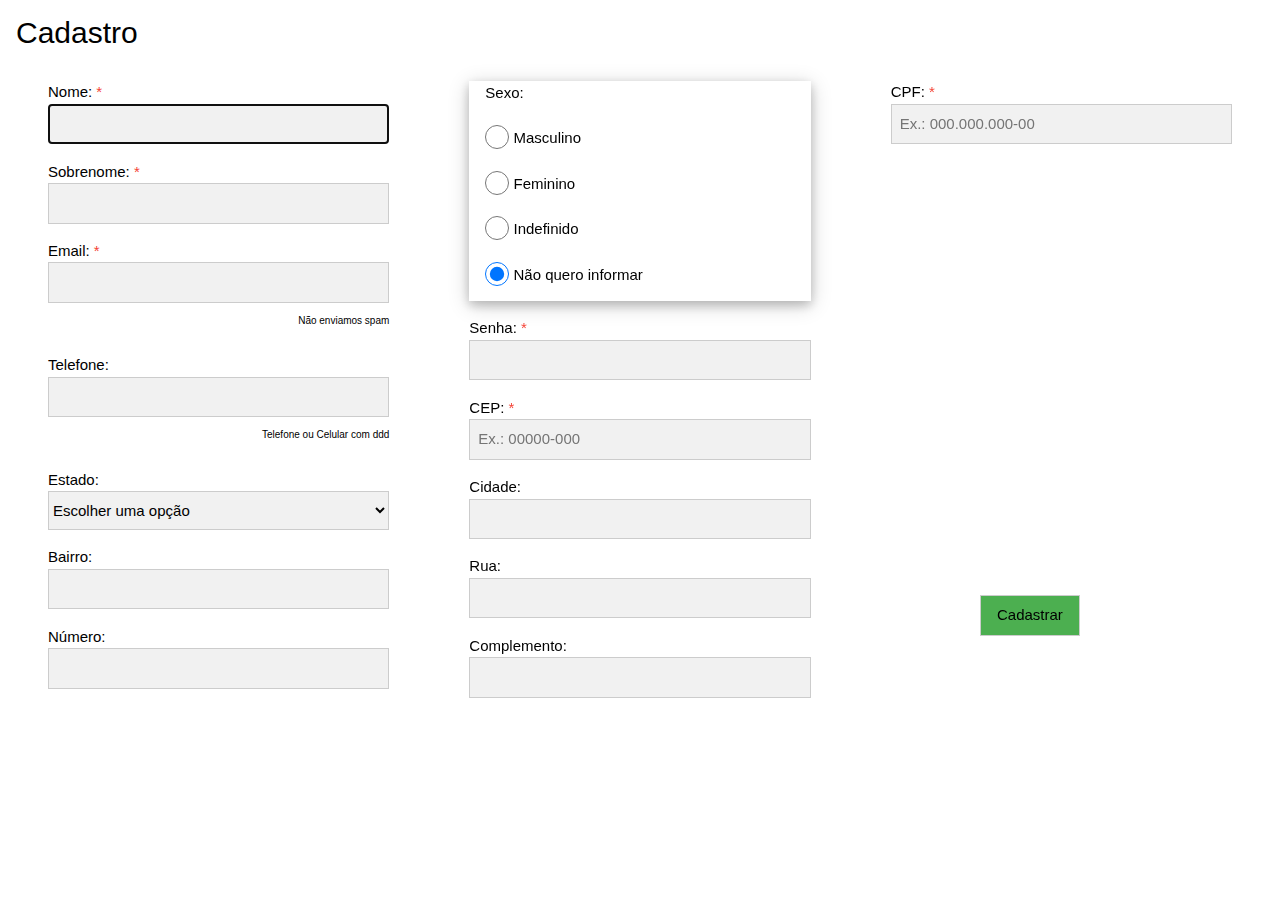
<file: Music&Life/Cadastro/index.html>
<!DOCTYPE html>
<html>
<title>Cadastro</title>
<meta name="viewport" content="width=device-width, initial-scale=1">
<link rel="stylesheet" href="https://www.w3schools.com/w3css/4/w3.css">
<link rel="stylesheet" href="style.css">
<script src="https://ajax.googleapis.com/ajax/libs/jquery/3.5.1/jquery.min.js"></script>

<body>

    <div class="w3-container">
        <h2>Cadastro</h2>
    </div>

    <div class="w3-row-padding">
        <div class="w3-third">
            <div class="w3-container w3-margin">
                <label>Nome:</label> <label class="w3-text-red">*</label>
                <input class="w3-input w3-light-grey w3-border" type="text" autofocus required id="name" name="name">
            </div>
            <div class="w3-container w3-margin">
                <label>Sobrenome:</label> <label class="w3-text-red">*</label>
                <input class="w3-input w3-light-grey  w3-border" type="text" required id="name" name="name">
            </div>
            <div class="w3-container w3-margin">
                <label>Email:</label> <label class="w3-text-red">*</label>
                <input class="w3-input w3-light-grey w3-border" id="email" name="email" required type="email" required>
                <p class="w3-right-align w3-tiny">Não enviamos spam</p>
            </div>
            <div class="w3-container w3-margin">
                <label>Telefone:</label>
                <input class="w3-input w3-light-grey w3-border" type="text" id="cellphone" name="cellphone">
                <p class=" w3-right-align w3-tiny ">Telefone ou Celular com ddd</p>
            </div>
            <div class="w3-container w3-margin">
                <label>Estado:</label>
                <select class="w3-select w3-light-grey w3-border" name="option">
                    <option value=" " disabled selected>Escolher uma opção</option>
                    <option value="1 ">PR</option>
                    <option value="2 ">SC</option>
                    <option value="3 ">RS</option>
                </select>
            </div>
            <div class="w3-container w3-margin">
                <label>Bairro:</label>
                <input class="w3-input w3-light-grey w3-border" type="text">
            </div>
            <div class="w3-container w3-margin">
                <label>Número:</label>
                <input class="w3-input w3-light-grey w3-border" type="number" id="number" name="number">
            </div>
        </div>

        <div class="w3-third">
            <div class="w3-container w3-margin">
                <form class="w3-container w3-card-4">
                    <label>Sexo:</label>
                    <p>
                        <input class="w3-radio" type="radio" name="gender" value="Masculino">
                        <label>Masculino</label></p>
                    <p>
                        <input class="w3-radio" type="radio" name="gender" value="Feminino">
                        <label>Feminino</label></p>
                    <p>
                        <input class="w3-radio" type="radio" name="gender" value="Indefinido">
                        <label>Indefinido</label></p>
                    <p>
                        <input class="w3-radio" type="radio" name="gender" value="Indefinido" checked>
                        <label>Não quero informar</label></p>
                </form>
            </div>
            <div class="w3-container w3-margin">
                <label>Senha:</label> <label class="w3-text-red">*</label>
                <input class="w3-input w3-light-grey w3-border" type="password" required>
            </div>
            <div class="w3-container w3-margin">
                <label>CEP:</label> <label class="w3-text-red">*</label>
                <input class="w3-input w3-light-grey w3-border form-control cep-mask" required type="text" required placeholder="Ex.: 00000-000">
            </div>
            <div class="w3-container w3-margin">
                <label>Cidade:</label>
                <input class="w3-input w3-light-grey w3-border" type="text">
            </div>
            <div class="w3-container w3-margin">
                <label>Rua:</label>
                <input class="w3-input w3-light-grey w3-border" type="text">
            </div>
            <div class="w3-container w3-margin">
                <label>Complemento:</label>
                <input class="w3-input w3-light-grey w3-border" type="text">
            </div>
        </div>

        <div class="w3-third">
            <div class="w3-container w3-margin">
                <label>CPF:</label> <label class="w3-text-red">*</label>
                <input class="w3-input w3-light-grey w3-border form-control cpf-mask" required type="text" required placeholder="Ex.: 000.000.000-00">
            </div>
            <div id="posicao">
                <p>
                    <button type="submit" class="w3-btn w3-green w3-border w3-text-black">Cadastrar</button></p>
            </div>
        </div>

</body>

</html>
</file>
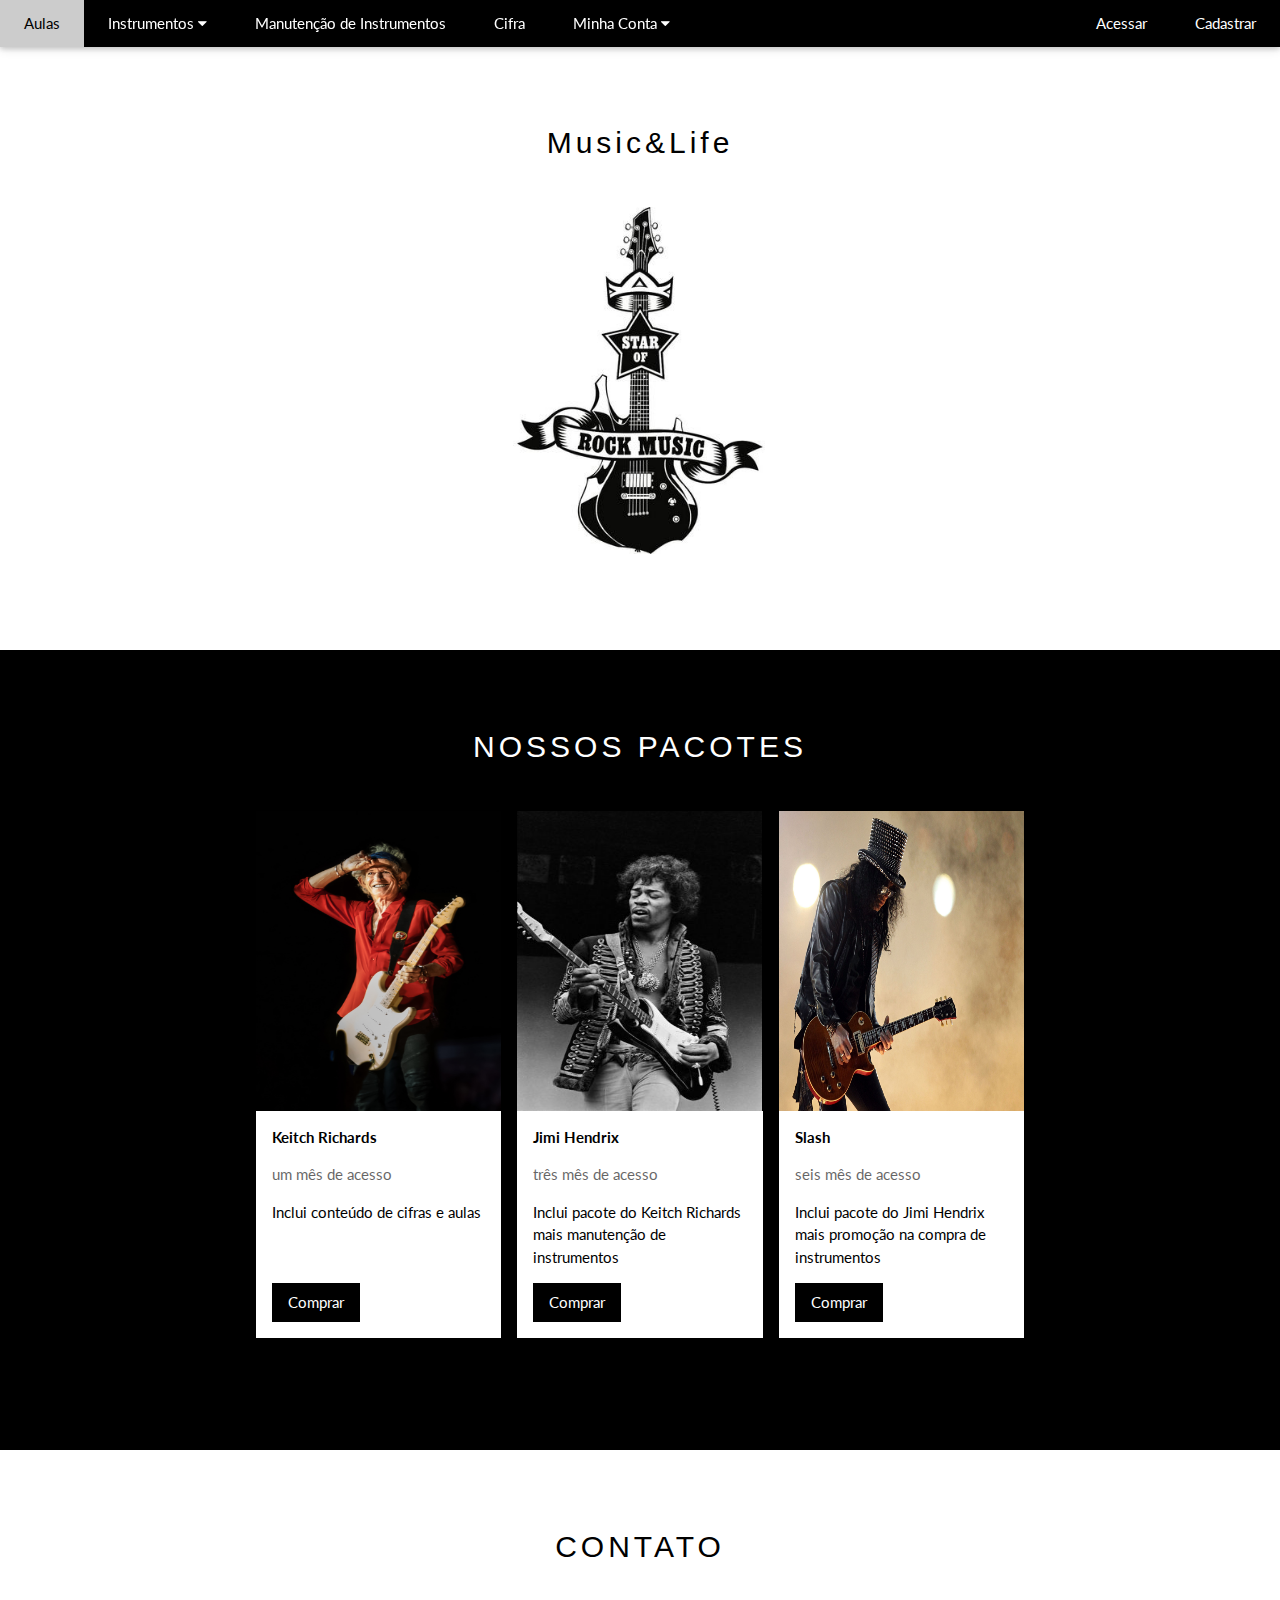
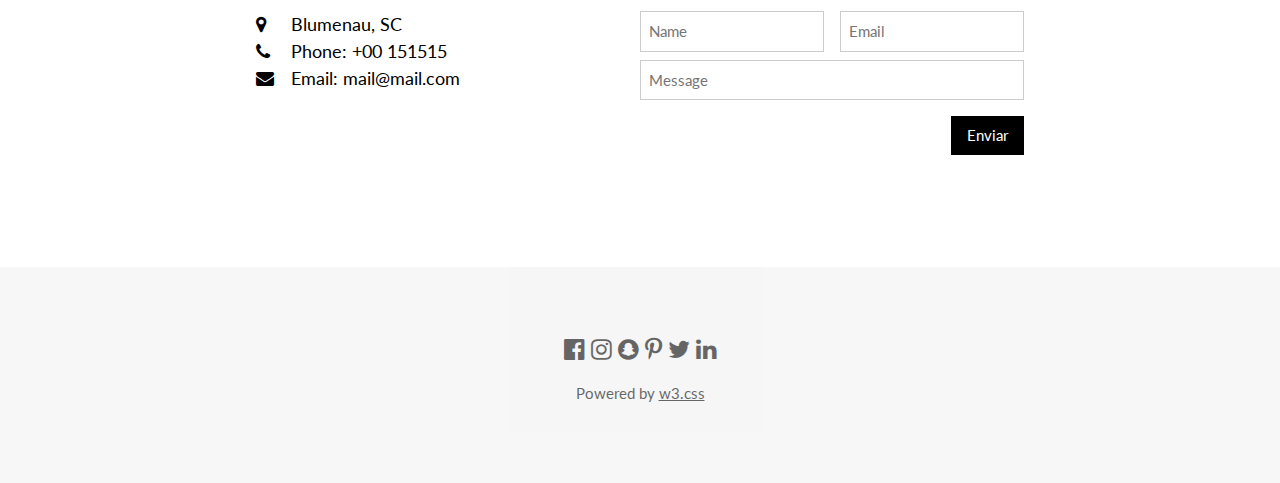
<file: Music&Life/TelaPrincipal/index.html>
<!DOCTYPE html>
<html lang="pt">
<title>Tela Principal</title>
<meta charset="UTF-8">
<meta name="viewport" content="width=device-width, initial-scale=1">
<link rel="stylesheet" href="https://www.w3schools.com/w3css/4/w3.css">
<link rel="stylesheet" href="https://fonts.googleapis.com/css?family=Lato">
<link rel="stylesheet" href="https://cdnjs.cloudflare.com/ajax/libs/font-awesome/4.7.0/css/font-awesome.min.css">
<style>
    body {
        font-family: "Lato", sans-serif
    }
    
    .mySlides {
        display: none
    }
    
    ul {
        font-size: 20px !important;
    }
    
    .nav-link {
        color: white !important;
    }
    
    #item-ajustment {
        align-items: flex-end;
        text-align: right;
    }
</style>

<body>

    <!-- Navbar -->
    <div class="w3-top">
        <div class="w3-bar w3-black w3-card">
            <a class="w3-bar-item w3-button w3-padding-large w3-hide-small">Aulas</a>
            <div class="w3-dropdown-hover w3-hide-small">
                <button class="w3-padding-large w3-button" title="More">Instrumentos <i
                        class="fa fa-caret-down"></i></button>
                <div class="w3-dropdown-content w3-bar-block w3-card-4">
                    <a href="#" class="w3-bar-item w3-button">Nylon</a>
                    <a href="#" class="w3-bar-item w3-button">Aço</a>
                </div>
            </div>
            <a href="#" class="w3-bar-item w3-button w3-padding-large w3-hide-small">Manutenção de Instrumentos</a>
            <a href="#" class="w3-bar-item w3-button w3-padding-large w3-hide-small">Cifra</a>
            <div class="w3-dropdown-hover w3-hide-small">
                <button class="w3-padding-large w3-button" title="More">Minha Conta <i
                        class="fa fa-caret-down"></i></button>
                <div class="w3-dropdown-content w3-bar-block w3-card-4">
                    <a href="#" class="w3-bar-item w3-button">Meus Pedidos</a>
                    <a href="#" class="w3-bar-item w3-button">Usuário</a>
                </div>
            </div>
            <a href="file:///C:/Users/rodri/Desktop/Trabalho1/Music&Life/Cadastro/Cadastro.html" class="w3-bar-item w3-button w3-padding-large w3-hide-small w3-right">Cadastrar</i></a>
            <a href="file:///C:/Users/rodri/Desktop/Trabalho1/Music&Life/Login/Login.html" class="w3-bar-item w3-button w3-padding-large w3-hide-small w3-right">Acessar</i></a>
        </div>
    </div>

    <button class="w3-bar-item w3-button w3-xxxlarge w3-hover-theme w3-hide-large" onclick="openSidebar()">&#9776;</button>

    <nav class="w3-sidebar w3-bar-block w3-card" id="mySidebar">
        <div class="w3-container w3-theme-d2">
            <span onclick="closeSidebar()" class="w3-button w3-display-topright w3-large">X</span>
            <br>
        </div>
        <a class="w3-bar-item w3-button" href="#">Aulas</a>
        <div class="w3-dropdown-hover">
            <button class="w3-bar-item w3-button" title="More">Instrumentos <i class="fa fa-caret-down"></i></button>
            <div class="w3-dropdown-content w3-bar-block w3-card-4">
                <a href="#" class="w3-bar-item w3-button">Nylon</a>
                <a href="#" class="w3-bar-item w3-button">Aço</a>
            </div>
        </div>
        <a class="w3-bar-item w3-button" href="#">Manutenção de Instrumentos</a>
        <a class="w3-bar-item w3-button" href="#">Cifras</a>
        <div class="w3-dropdown-hover">
            <button class="w3-bar-item w3-button" title="More">Minha Conta <i class="fa fa-caret-down"></i></button>
            <div class="w3-dropdown-content w3-bar-block w3-card-4">
                <a href="#" class="w3-bar-item w3-button">Meus Pedidos</a>
                <a href="#" class="w3-bar-item w3-button">Usuário</a>
            </div>
        </div>
        <a href="file:///C:/Users/rodri/Desktop/Trabalho1/Music&Life/Cadastro/Cadastro.html" class="w3-bar-item w3-button">Cadastrar</i></a>
        <a href="file:///C:/Users/rodri/Desktop/Trabalho1/Music&Life/Login/Login.html" class="w3-bar-item w3-button">Acessar</i></a>

    </nav>


    <!-- Page content -->
    <div class="w3-content" style="max-width:2000px;margin-top:46px">

        <!-- Nome e logo do site -->
        <div class="w3-container w3-content w3-center w3-padding-64" style="max-width:800px" id="band">
            <h2 class="w3-wide">Music&Life</h2>
            <div class="w3-row w3-padding-32">
                <img src="logo.jpg" class="w3-round" alt="Random Name" style="width:60%">
            </div>
        </div>

    </div>

    <!-- Pacotes -->
    <div class="w3-black" id="tour">
        <div class="w3-container w3-content w3-padding-64" style="max-width:800px">
            <h2 class="w3-wide w3-center">NOSSOS PACOTES</h2>

            <div class="w3-row-padding w3-padding-32" style="margin:0 -16px">
                <div class="w3-third w3-margin-bottom">
                    <img src="keitch.jpg" width="245" height="300" class="w3-hover-opacity">
                    <div class="w3-container w3-white">
                        <p><b>Keitch Richards</b></p>
                        <p class="w3-opacity">um mês de acesso</p>
                        <p>Inclui conteúdo de cifras e aulas &nbsp &nbsp &nbsp &nbsp &nbsp &nbsp &nbsp &nbsp &nbsp &nbsp &nbsp &nbsp &nbsp &nbsp &nbsp &nbsp &nbsp &nbsp &nbsp &nbsp &nbsp &nbsp &nbsp &nbsp &nbsp&nbsp &nbsp &nbsp &nbsp &nbsp &nbsp &nbsp &nbsp
                            &nbsp &nbsp &nbsp&nbsp &nbsp &nbsp &nbsp &nbsp &nbsp &nbsp
                        </p>
                        <button class="w3-button w3-black w3-margin-bottom" onclick="document.getElementById('ticketModal').style.display='block'">Comprar</button>
                    </div>
                </div>
                <div class="w3-third w3-margin-bottom">
                    <img src="jimi.jpg" width="245" height="300" class="w3-hover-opacity">
                    <div class="w3-container w3-white">
                        <p><b>Jimi Hendrix</b></p>
                        <p class="w3-opacity">três mês de acesso</p>
                        <p>Inclui pacote do Keitch Richards mais manutenção de instrumentos</p>
                        <button class="w3-button w3-black w3-margin-bottom" onclick="document.getElementById('ticketModal').style.display='block'">Comprar</button>
                    </div>
                </div>
                <div class="w3-third w3-margin-bottom">
                    <img src="slash.jpg" width="245" height="300" class="w3-hover-opacity">
                    <div class="w3-container w3-white">
                        <p><b>Slash</b></p>
                        <p class="w3-opacity">seis mês de acesso</p>
                        <p>Inclui pacote do Jimi Hendrix mais promoção na compra de instrumentos</p>
                        <button class="w3-button w3-black w3-margin-bottom" onclick="document.getElementById('ticketModal').style.display='block'">Comprar</button>
                    </div>
                </div>
            </div>
        </div>
    </div>

    <!-- Compra do pacote -->
    <div id="ticketModal" class="w3-modal">
        <div class="w3-modal-content w3-animate-top w3-card-4">
            <header class="w3-container w3-teal w3-center w3-padding-32">
                <span onclick="document.getElementById('ticketModal').style.display='none'" class="w3-button w3-teal w3-xlarge w3-display-topright">×</span>
                <h2 class="w3-wide"><i class="fa fa-suitcase w3-margin-right"></i>Não perca a oportunidade de estudar algo que você goste!</h2>
            </header>
            <div class="w3-container">
                <p><label><i class="fa fa-shopping-cart"></i> Quantidade</label></p>
                <input class="w3-input w3-border" type="number">
                <p><label><i class="fa fa-user"></i> Email</label></p>
                <input class="w3-input w3-border" type="email" id="email" name="email">
                <button class="w3-button w3-block w3-teal w3-padding-16 w3-section w3-right">Comprar <i
                        class="fa fa-check"></i></button>
                <button class="w3-button w3-red w3-section" onclick="document.getElementById('ticketModal').style.display='none'">Fechar<i
                        class="fa fa-remove"></i></button>
                <p class="w3-right">Dúvidas? Entre em contato</p>
            </div>
        </div>
    </div>

    <!-- Contato -->
    <div class="w3-container w3-content w3-padding-64" style="max-width:800px" id="contact">
        <h2 class="w3-wide w3-center">CONTATO</h2>
        <div class="w3-row w3-padding-32">
            <div class="w3-col m6 w3-large w3-margin-bottom">
                <i class="fa fa-map-marker" style="width:30px"></i> Blumenau, SC<br>
                <i class="fa fa-phone" style="width:30px"></i> Phone: +00 151515<br>
                <i class="fa fa-envelope" style="width:30px"> </i> Email: mail@mail.com<br>
            </div>
            <div class="w3-col m6">
                <form action="/action_page.php" target="_blank">
                    <div class="w3-row-padding" style="margin:0 -16px 8px -16px">
                        <div class="w3-half">
                            <input class="w3-input w3-border" type="text" placeholder="Name" required name="Name">
                        </div>
                        <div class="w3-half">
                            <input class="w3-input w3-border" type="text" placeholder="Email" required name="Email">
                        </div>
                    </div>
                    <input class="w3-input w3-border" type="text" placeholder="Message" required name="Message">
                    <button class="w3-button w3-black w3-section w3-right" type="submit">Enviar</button>
                </form>
            </div>
        </div>
    </div>

    <!-- End Page Content -->
    </div>


    <!-- Footer -->
    <footer class="w3-container w3-padding-64 w3-center w3-opacity w3-light-grey w3-xlarge">
        <i class="fa fa-facebook-official w3-hover-opacity"></i>
        <i class="fa fa-instagram w3-hover-opacity"></i>
        <i class="fa fa-snapchat w3-hover-opacity"></i>
        <i class="fa fa-pinterest-p w3-hover-opacity"></i>
        <i class="fa fa-twitter w3-hover-opacity"></i>
        <i class="fa fa-linkedin w3-hover-opacity"></i>
        <p class="w3-medium">Powered by <a href="https://www.w3schools.com/w3css/default.asp" target="_blank">w3.css</a>
        </p>
    </footer>

    <script>
        // Used to toggle the menu on small screens when clicking on the menu button
        function myFunction() {
            var x = document.getElementById("navDemo");
            if (x.className.indexOf("w3-show") == -1) {
                x.className += " w3-show";
            } else {
                x.className = x.className.replace(" w3-show", "");
            }
        }

        // When the user clicks anywhere outside of the modal, close it
        var modal = document.getElementById('ticketModal');
        window.onclick = function(event) {
            if (event.target == modal) {
                modal.style.display = "none";
            }
        }

        closeSidebar();

        function openSidebar() {
            document.getElementById("mySidebar").style.display = "block";
        }

        function closeSidebar() {
            document.getElementById("mySidebar").style.display = "none";
        }
    </script>

</body>

</html>
</file>
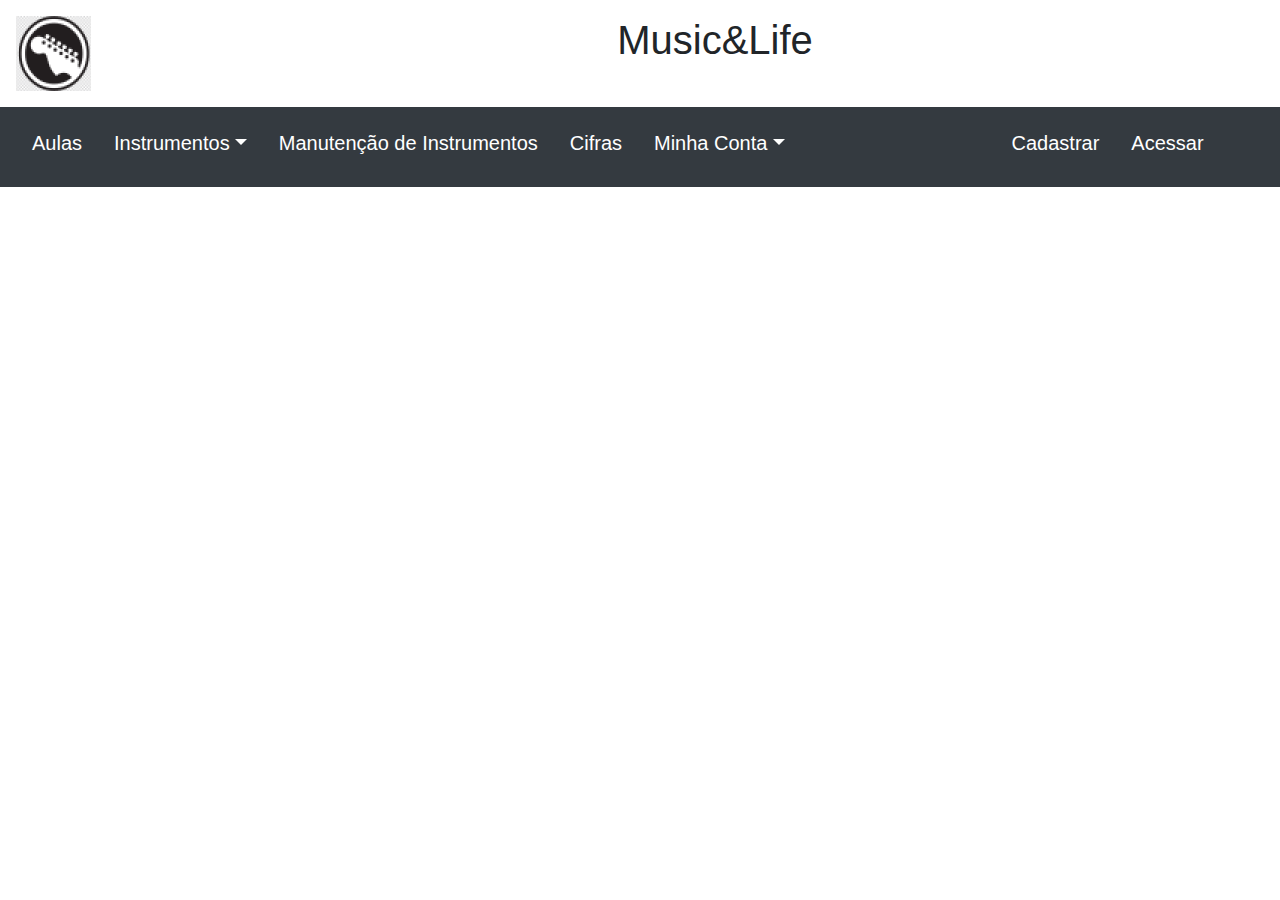
<file: Parte2/TelaPrincipal/index.html>
<!DOCTYPE html>
<html lang="en">

<head>
    <meta charset="UTF-8">
    <meta name="viewport" content="width=device-width, initial-scale=1">
    <title>Document</title>
    <!-- Latest compiled and minified CSS -->
    <link rel="stylesheet" href="https://maxcdn.bootstrapcdn.com/bootstrap/4.4.1/css/bootstrap.min.css">

    <!-- jQuery library -->
    <script src="https://ajax.googleapis.com/ajax/libs/jquery/3.5.1/jquery.min.js"></script>

    <!-- Popper JS -->
    <script src="https://cdnjs.cloudflare.com/ajax/libs/popper.js/1.16.0/umd/popper.min.js"></script>

    <!-- Latest compiled JavaScript -->
    <script src="https://maxcdn.bootstrapcdn.com/bootstrap/4.4.1/js/bootstrap.min.js"></script>
    <link rel="stylesheet" href="style.css">
</head>

<body>

    <div class="panel-heading">
        <div class="d-flex p-3 ">
            <img src="logo.png" class="float-left">
            <div class="col-sm-12">
                <h1>
                    <center> Music&Life </center>
                </h1>
            </div>

        </div>

        <div class="panel-boding">
            <div class="d-flex p-3 bg-dark text-white">
                <h1>
                    <div class="row">
                        <div class="col-11">
                            <ul class="nav">
                                <li class="nav-item">
                                    <a class="nav-link" href="#">Aulas</a>
                                </li>
                                <li class="nav-item dropdown">
                                    <a class="nav-link dropdown-toggle" data-toggle="dropdown" href="#">Instrumentos</a>
                                    <div class="dropdown-menu">
                                        <a class="dropdown-item" href="#">Nylon</a>
                                        <a class="dropdown-item" href="#">Aço</a>
                                    </div>
                                </li>
                                <li class="nav-item">
                                    <a class="nav-link" href="#">Manutenção de Instrumentos</a>
                                </li>
                                <li class="nav-item">
                                    <a class="nav-link" href="#">Cifras</a>
                                </li>
                                <li class="nav-item dropdown">
                                    <a class="nav-link dropdown-toggle" data-toggle="dropdown" href="#">Minha
                                        Conta</a>
                                    <div class="dropdown-menu">
                                        <a class="dropdown-item" href="#">Meus Pedidos</a>
                                        <a class="dropdown-item" href="#">Usuário</a>
                                    </div>
                                </li>
                            </ul>
                        </div>
                        <div class="col-1">
                            <ul class=" nav ">
                                <div class="d-inline-flex flex-row-reverse justify-content-end">
                                    <li class="nav-item ">
                                        <a class="nav-link " href="# ">Acessar</a>
                                    </li>
                                    <li class="nav-item ">
                                        <a class="nav-link " href="# ">Cadastrar</a>
                                    </li>
                                </div>

                            </ul>
                        </div>
                    </div>
                </h1>
            </div>
        </div>


</body>

</html>
</file>
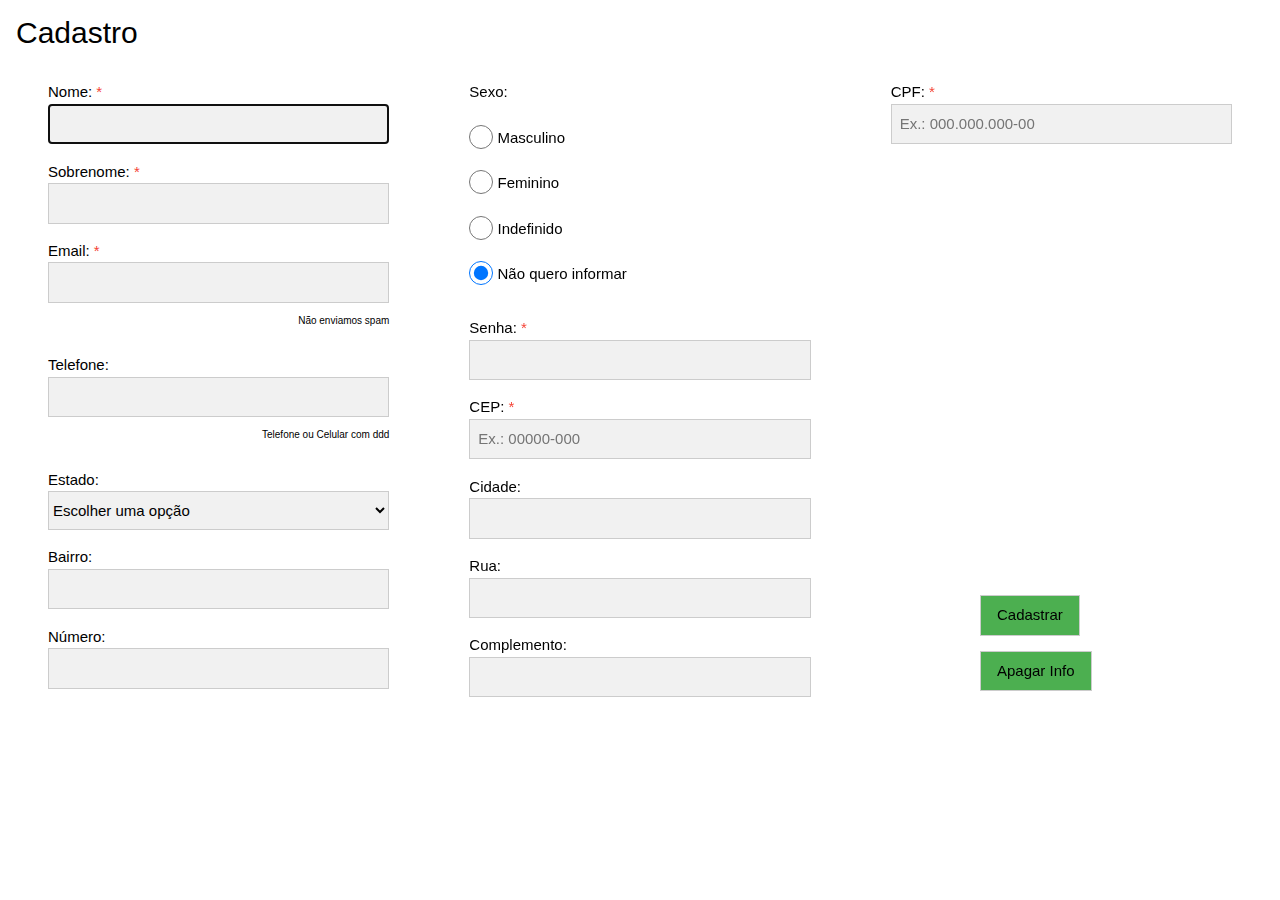
<file: Music&Life/Cadastro/Cadastro.html>
<!DOCTYPE html>
<html>
<title>Cadastro</title>
<meta name="viewport" content="width=device-width, initial-scale=1">
<link rel="stylesheet" href="https://www.w3schools.com/w3css/4/w3.css">
<link rel="stylesheet" href="style.css">
<script src="https://ajax.googleapis.com/ajax/libs/jquery/3.5.1/jquery.min.js"></script>

<style>
    @media only screen and (min-width:800px) {
        #posicao {
            position: absolute;
            padding-top: 500px;
            top: 80px;
            right: 100px;
            width: 200px;
            height: 100px;
        }
    }
</style>

<body>
    <form id="form">
        <div class="w3-container">
            <h2>Cadastro</h2>
        </div>

        <div class="w3-row-padding">
            <div class="w3-third">
                <div class="w3-container w3-margin">
                    <label>Nome:</label> <label class="w3-text-red">*</label>
                    <input class="w3-input w3-light-grey w3-border" type="text" autofocus required id="name" name="name">
                </div>
                <div class="w3-container w3-margin">
                    <label>Sobrenome:</label> <label class="w3-text-red">*</label>
                    <input class="w3-input w3-light-grey  w3-border" type="text" required id="surname" name="name">
                </div>
                <div class="w3-container w3-margin">
                    <label>Email:</label> <label class="w3-text-red">*</label>
                    <input class="w3-input w3-light-grey w3-border" id="email" name="email" required type="email" required>
                    <p class="w3-right-align w3-tiny">Não enviamos spam</p>
                </div>
                <div class="w3-container w3-margin">
                    <label>Telefone:</label>
                    <input class="w3-input w3-light-grey w3-border" type="text" id="cellphone" name="cellphone">
                    <p class=" w3-right-align w3-tiny ">Telefone ou Celular com ddd</p>
                </div>
                <div class="w3-container w3-margin">
                    <label>Estado:</label>
                    <select class="w3-select w3-light-grey w3-border" name="option">
                        <option value=" " disabled selected>Escolher uma opção</option>
                        <option value="1 ">PR</option>
                        <option value="2 ">SC</option>
                        <option value="3 ">RS</option>
                    </select>
                </div>
                <div class="w3-container w3-margin">
                    <label>Bairro:</label>
                    <input class="w3-input w3-light-grey w3-border" type="text">
                </div>
                <div class="w3-container w3-margin">
                    <label>Número:</label>
                    <input class="w3-input w3-light-grey w3-border" type="number" id="number" name="number">
                </div>
            </div>

            <div class="w3-third">
                <div class="w3-container w3-margin">
                    <form class="w3-container w3-card-4">
                        <label>Sexo:</label>
                        <p>
                            <input class="w3-radio" type="radio" name="gender" value="Masculino">
                            <label>Masculino</label></p>
                        <p>
                            <input class="w3-radio" type="radio" name="gender" value="Feminino">
                            <label>Feminino</label></p>
                        <p>
                            <input class="w3-radio" type="radio" name="gender" value="Indefinido">
                            <label>Indefinido</label></p>
                        <p>
                            <input class="w3-radio" type="radio" name="gender" value="Indefinido" checked>
                            <label>Não quero informar</label></p>
                    </form>
                </div>
                <div class="w3-container w3-margin">
                    <label>Senha:</label> <label class="w3-text-red">*</label>
                    <input id="senha" class="w3-input w3-light-grey w3-border" type="password" required>
                </div>
                <div class="w3-container w3-margin">
                    <label>CEP:</label> <label class="w3-text-red">*</label>
                    <input id="cep" class="w3-input w3-light-grey w3-border form-control cep-mask" required type="text" required placeholder="Ex.: 00000-000">
                </div>
                <div class="w3-container w3-margin">
                    <label>Cidade:</label>
                    <input class="w3-input w3-light-grey w3-border" type="text">
                </div>
                <div class="w3-container w3-margin">
                    <label>Rua:</label>
                    <input class="w3-input w3-light-grey w3-border" type="text">
                </div>
                <div class="w3-container w3-margin">
                    <label>Complemento:</label>
                    <input class="w3-input w3-light-grey w3-border" type="text">
                </div>
            </div>

            <div class="w3-third">
                <div class="w3-container w3-margin">
                    <label>CPF:</label> <label class="w3-text-red">*</label>
                    <input class="w3-input w3-light-grey w3-border form-control cpf-mask" required id="cpf" type="text" required placeholder="Ex.: 000.000.000-00">
                </div>
                <div id="posicao">
                    <p><button id="cadastrar" type="submit" class="w3-btn w3-green w3-border w3-text-black">Cadastrar</button></p>
                    <p> <button class="w3-btn w3-green w3-border w3-text-black" id="apagar">Apagar Info</button></p>
                </div>
            </div>
        </div>
    </form>
    <script>
        /*
                        function validateEmail() {
                            const result = document.getElementById('email').value.split('');
                            let temArroba = false;

                            result.map(letra => {
                                if (letra == '@') temArroba = true
                            });
                            return temArroba;
                        } 
                        */
        $(document).ready(function() {
            /*
            $("#cadastrar").click(function() {
                if (document.getElementById("senha").value == "") {
                    alert('Preencha o campo senha');
                } else if (document.getElementById("name").value == "") {
                    alert('Preencha o campo nome');
                } else if (document.getElementById("surname").value == "") {
                    alert('Preencha o campo sobrenome');
                } else if (document.getElementById("cpf").value == "") {
                    alert('Preencha o campo CPF');
                } else if (document.getElementById("cep").value == "") {
                    alert('Preencha o campo CEP');
                } else {
                    const validated = validateEmail()
                    if (!validated) {
                        alert('Insira o email corretamente')
                    }
                }
                */
            $("#apagar").click(function() {
                document.getElementById('form').reset();
            })
        });
        // });
    </script>
</body>

</html>
</file>
<file: Music&Life/Cadastro/style.css>
@media only screen and (min-width:800px) {
    #posicao {
        position: absolute;
        padding-top: 500px;
        top: 80px;
        right: 100px;
        width: 200px;
        height: 100px;
    }
}
</file>
<file: Parte2/TelaPrincipal/style.css>
ul {
    font-size: 20px;
}

.nav-link {
    color: white;
}
</file>
